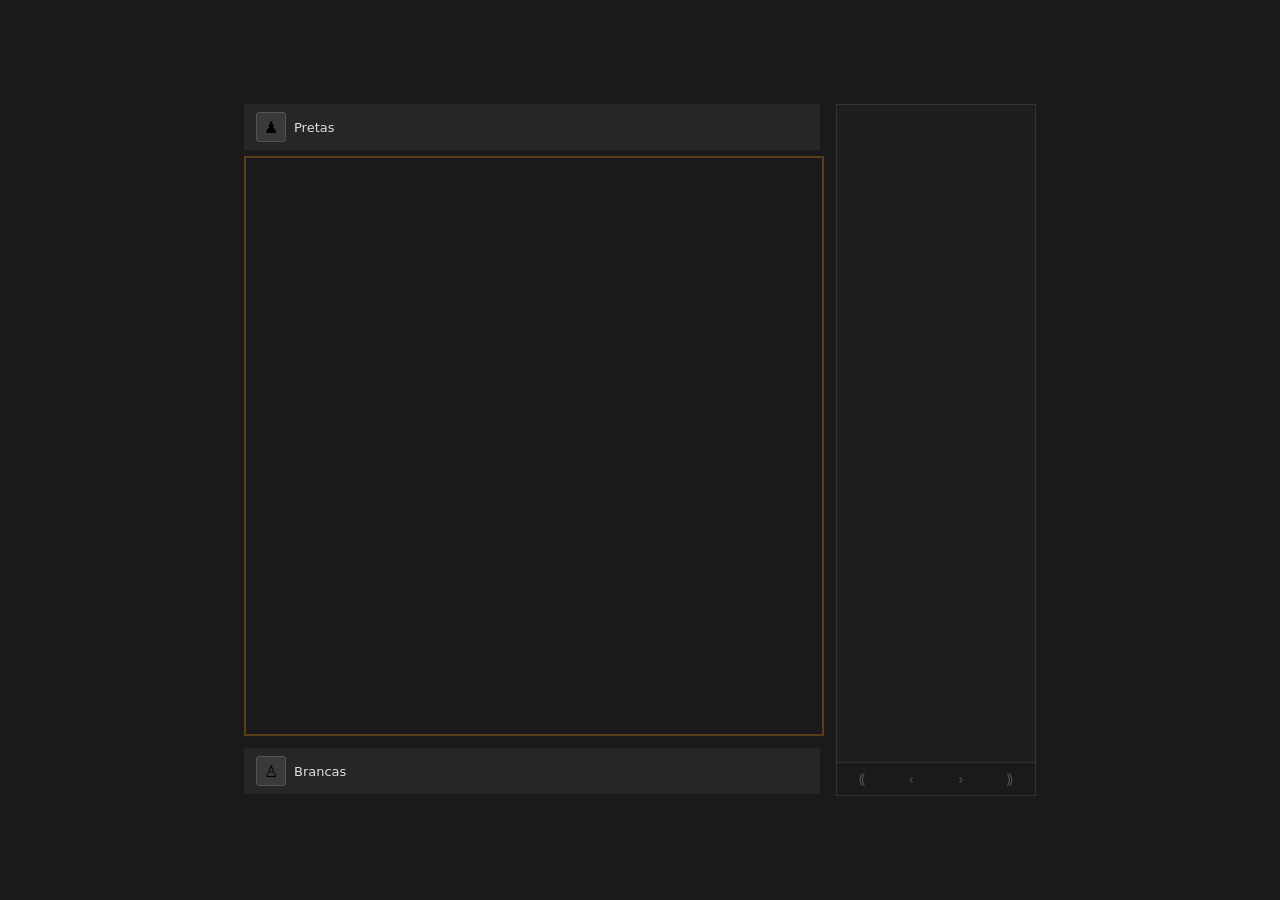
<file: index.html>
<!doctype html>
<html lang="pt-BR">
    <head>
        <meta charset="UTF-8" />
        <meta name="viewport" content="width=device-width, initial-scale=1.0" />

        <title>Jester's Chess</title>
        <link rel="stylesheet" href="css/style.css" />
        <link rel="stylesheet" href="css/welcome-chat.css" />
        <link
            rel="shortcut icon"
            href="img/w/jester_icon.png"
            type="image/x-icon"
        />
    </head>

    <body>
        <div id="app">
            <!-- layout principal: tabuleiro + painel lateral -->
            <div id="chess-layout">
                <!-- coluna central: jogador preto / tabuleiro / jogador branco -->
                <div id="board-column">
                    <!-- strip do jogador preto (topo) -->
                    <div class="player-strip" id="strip-black">
                        <div class="player-avatar" id="avatar-black">♟</div>
                        <span class="player-name" id="name-black">Pretas</span>
                        <div class="captured-pieces" id="captured-black"></div>
                        <span class="material-diff" id="diff-black"></span>
                    </div>

                    <!-- wrapper tabuleiro + canvas (seu código original) -->
                    <div id="board-wrapper">
                        <div id="coords-rank"></div>
                        <div id="board"></div>
                        <canvas
                            id="arrow-canvas"
                            width="576"
                            height="576"
                        ></canvas>
                    </div>
                    <div id="coords-file"></div>

                    <!-- strip do jogador branco (base) -->
                    <div class="player-strip" id="strip-white">
                        <div class="player-avatar" id="avatar-white">♙</div>
                        <span class="player-name" id="name-white">Brancas</span>
                        <div class="captured-pieces" id="captured-white"></div>
                        <span class="material-diff" id="diff-white"></span>
                    </div>
                </div>

                <!-- painel lateral de lances -->
                <div id="move-panel">
                    <div class="move-panel-header">Lances</div>
                    <div id="move-list"></div>
                    <div class="move-nav">
                        <button class="nav-btn" id="nav-start" title="Início">
                            ⟪
                        </button>
                        <button class="nav-btn" id="nav-prev" title="Anterior">
                            ‹
                        </button>
                        <button class="nav-btn" id="nav-next" title="Próximo">
                            ›
                        </button>
                        <button class="nav-btn" id="nav-end" title="Fim">
                            ⟫
                        </button>
                    </div>
                </div>
            </div>
        </div>

        <script src="js/Database/new_config.js"></script>

        <script src="js/Chuck/Datas/chat_bot.js"></script>
        <script src="js/Database/global_functions.js"></script>
        <script src="js/Database/UI_functions.js"></script>

        <script src="js/Code/operation_moves.js"></script>
        <script src="js/Code/set_combat.js"></script>
        <script src="js/Code/check.js"></script>
        <script src="js/Code/pin.js"></script>
        <script src="js/Code/promotion.js"></script>
        <script src="js/Code/castling.js"></script>
        <script src="js/Code/illegal.js"></script>
        <script src="js/Code/memory_moves.js"></script>
        <script src="js/Code/joke.js"></script>
        <script src="js/Code/draw.js"></script>

        <script src="js/Code/move_execute.js"></script>
        <script src="js/Code/move_pieces.js"></script>

        <script src="js/Chuck/Func/plazas_default.js"></script>
        <script src="js/Chuck/Datas/data.js"></script>
        <script src="js/Chuck/Datas/alphas.js"></script>
        <script src="js/Chuck/Func/estatistics.js"></script>
        <script src="js/Chuck/Func/methods.js"></script>
        <script src="js/Chuck/Func/scores.js"></script>
        <script src="js/Chuck/brain.js"></script>

        <script src="js/UI/events.js"></script>
        <script src="js/UI/draw.js"></script>
        <script src="js/UI/interface.js"></script>
        <script src="js/UI/interactions.js"></script>
        <script src="js/UI/move_log.js"></script>

        <script src="js/UI/welcome_chat.js"></script>

        <script>
            // =========================
            //INICIALIZAÇÃO FINAL
            //=========================
            renderBoard()

            // 1. Exibe o modal de boas-vindas ANTES de qualquer coisa.
            showWelcomeModal().then(({ playerName, opponentName, mode }) => {
                // 3. Configura times (mantém sua lógica original)

                if (mode === 'ai') {
                    const [PLAYER, CHUCK] = set_RandomTeamsAI()
                    PLAYING_WITH_CHUCKMATT = true
                    setPlayerInfo(
                        PLAYER,
                        playerName,
                        UI.imgs.player[PLAYER == 'white' ? 'w' : 'b'],
                    )

                    // 2. Inicializa as abas do painel (Lances | Chat)
                    initPanelTabs(
                        playerName,
                        UI.imgs.player[PLAYER == 'white' ? 'w' : 'b'],
                    )

                    setPlayerInfo(
                        CHUCK,
                        'ChuckMatt (AI)',
                        'img/ChuckMattIcon_beta.png',
                    )
                } else {
                    // modo local: usa os dois nomes nos strips */
                    const chatTab = document.querySelector(
                        '.panel-tab[data-tab="chat"]',
                    )
                    if (chatTab) {
                        chatTab.style.opacity = '0.3'
                        chatTab.style.pointerEvents = 'none'
                        chatTab.title = 'Chat indisponível no modo local'
                    }
                    document
                        .querySelector('.panel-tab[data-tab="moves"]')
                        ?.click()
                    setPlayerInfo('white', playerName, UI.imgs.player.w)
                    setPlayerInfo('black', opponentName, UI.imgs.player.b)
                }

                // 4. Renderiza o tabuleiro
                renderBoard()
                UI.dom.ctx.fillStyle = 'red'
                UI.dom.ctx.fillRect(100, 100, 100, 100)
                UI.audio.sounds.start.play()
                drawArrows()

                set_initial_team()
                set_initial_combat()
                // console.clear()

                // 5. Mensagens de boas-vindas no chat */
                if (mode === 'ai') {
                    setTimeout(() => {
                        sendBotMessage(get_randomMessage(INICIATE_CHAT_BOT))
                    }, 600)
                }

                // 6. Jogada da IA (apenas no modo AI) */
                if (mode === 'ai' && PLAY_TURN.chuck == TURN) {
                    setTimeout(() => {
                        SET_ChuckMatt_Move()
                    }, 1000)
                }
                setTurn(TURN)
                Set_MemoryMovesTEAM(TURN)
            })

            // Bot envia mensagem:
            //sendBotMessage('Xeque! ♞');

            // Sistema envia como jogador:
            //sendPlayerMessage('Jogada registrada.');
        </script>
    </body>
</html>
</file>
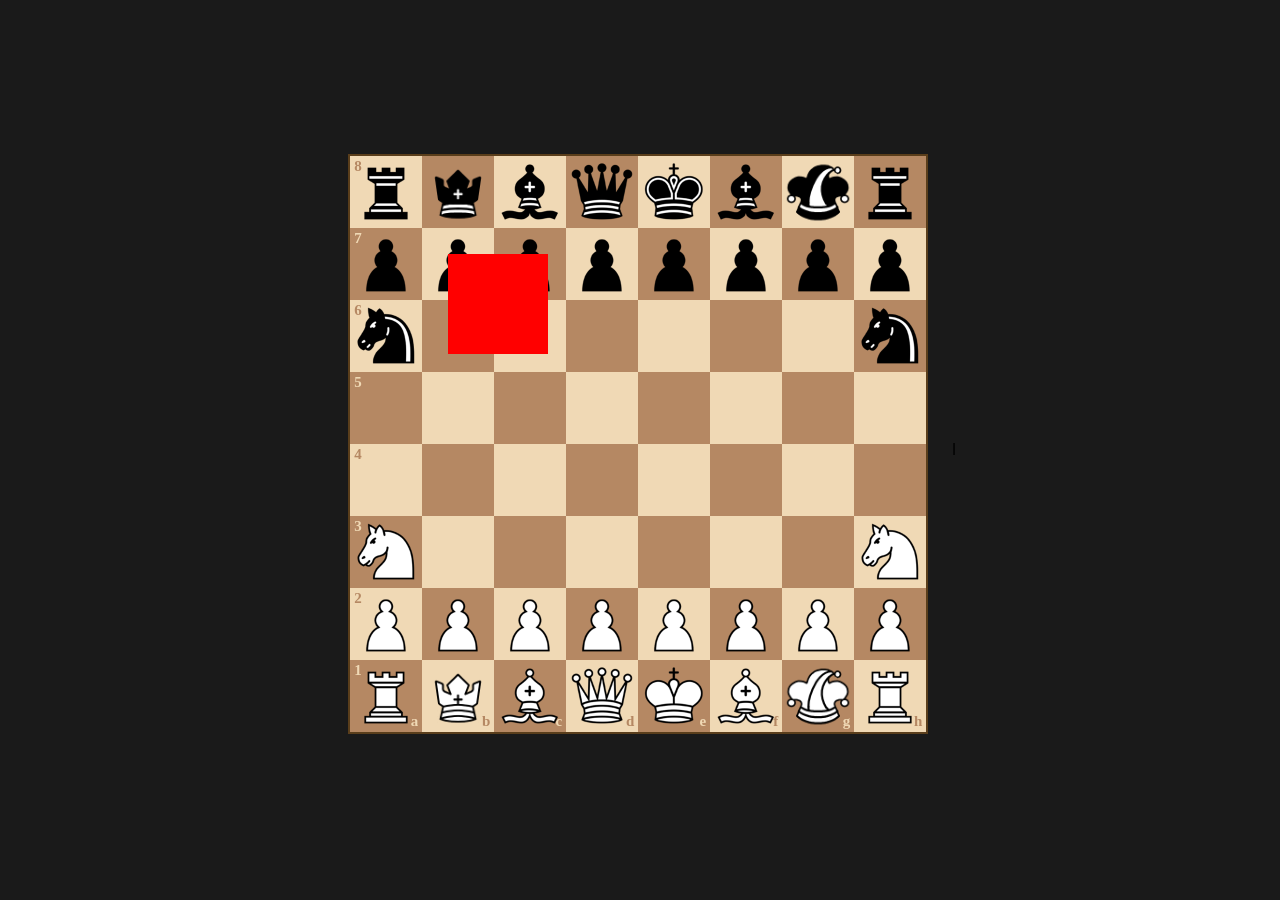
<file: chess_base.html>
<!DOCTYPE html>
<html lang="pt-BR">
<head>
<meta charset="UTF-8">
<meta name="viewport" content="width=device-width, initial-scale=1.0">

<title>Jester's Chess 1.12</title>
<link rel="stylesheet" href="css/style.css">
<link rel="shortcut icon" href="img/w/wk.png" type="image/x-icon">
</head>

<body>
<div id="app">

  <!-- wrapper que junta tabuleiro + canvas -->
  <div id="board-wrapper">

    <!-- coordenadas laterais (1-8) -->
    <div id="coords-rank"></div>

    <!-- tabuleiro principal -->
    <div id="board"></div>

    <!-- canvas onde as setas são desenhadas -->
    <canvas id="arrow-canvas" width="576" height="576"></canvas>
  </div>

  <!-- coordenadas inferiores (a-h) -->
  <div id="coords-file"></div>
</div>

<script src="js/Database/config.js"></script>
<script src="js/Database/utilitaries_functions.js"></script>

<script src="js/Code/operation_moves.js"></script>
l
<script src="js/Code/set_combat.js"></script>
<script src="js/Code/check.js"></script>
<script src="js/Code/promotion.js"></script>
<script src="js/Code/castling.js"></script>
<script src="js/Code/illegal.js"></script>

<script src="js/Code/move_pieces.js"></script>

<script src="js/UI/events.js"></script>
<script src="js/UI/draw.js"></script>
<script src="js/UI/interface.js"></script>
<script src="js/UI/interactions.js"></script>

<script>

/* =========================
   INICIALIZAÇÃO FINAL
   ========================= */
/* elementos DOM principais */
renderBoard();
ctx.fillStyle = "red";
ctx.fillRect(100,100,100,100);
start.play();
drawArrows();

set_initial_team();
set_initial_combat();
console.clear()

</script>
</body>
</html>
</file>
<file: css/style.css>
/* =========================
     RESET GLOBAL
     Remove margens/padding e impede seleção de texto
     ========================= */
  * { margin: 0; padding: 0; box-sizing: border-box; user-select: none; }

  /* =========================
     FUNDO E CENTRALIZAÇÃO
     Centraliza o app na tela com fundo escuro estilo "arena de tabuleiro"
     ========================= */
  body {
    background: #1a1a1a;
    display: flex;
    justify-content: center;
    align-items: center;
    min-height: 100vh;
    font-family: sans-serif;
  }

  /* =========================
     CONTAINER PRINCIPAL
     Empilha tabuleiro + coordenadas + infos
     ========================= */
  #app {
    display: flex;
    flex-direction: column;
    align-items: center;
    gap: 12px;
    padding: 24px;
  }

  /* =========================
     WRAPPER DO TABULEIRO
     Permite overlay do canvas (setas)
     ========================= */
  #board-wrapper { position: relative; }

  /* =========================
     TABULEIRO 8x8 EM GRID
     Cada casa tem 72x72px
     ========================= */
  #board {
    display: grid;
    grid-template-columns: repeat(8, 72px);
    grid-template-rows: repeat(8, 72px);
    border: 2px solid #5a3e1b;
  }

  /* =========================
     CADA CASA DO TABULEIRO
     ========================= */
  .sq {
    width: 72px;
    height: 72px;
    position: relative;
    cursor: default;
  }

  /* Casas claras e escuras alternadas */
  .sq.light { background: #f0d9b5; }
  .sq.dark  { background: #b58863; }

  .coord-inside {
  position: absolute;
  font-size: 15px;
  font-weight: bold;
  pointer-events: none;
  font-family: Calibri;
}

  .coord-inside.file {
  bottom: 2px;
  right: 4px;
}

.coord-inside.rank {
  top: 2px;
  left: 4px;
}

  /* Destaque vermelho (marcações temporárias) */
  .sq.highlight-yellow {
    position: relative;
  }
  
  .sq.highlight-yellow::before {
    content: '';
    
    position: absolute;
    inset: 0;
    
    background: rgba(255, 227, 89, 0.569);
    
    /* pointer-events: none; */
  }
  
  .sq.highlight-red {
    position: relative;
  }
  .sq.highlight-red::before {
  content: '';

  position: absolute;
  inset: 0;

  background: rgba(255, 89, 89, 0.569);

  /* pointer-events: none; */
}

  /* =========================
     PEÇAS DE XADREZ
     ========================= */
  .sq .piece {
    position: absolute;
    inset: 1px;
  width: calc(100% - 2px);
  height: calc(100% - 2px);

  object-fit: contain;

  cursor: grab;
    z-index: 2;
  }

  .sq .piece:active { cursor: grabbing; }

  /* =========================
     COORDENADAS (colunas a-h)
     ========================= */
  #coords-file {
    display: flex;

  }

  .coord-file {
    width: 72px;
    text-align: center;
    font-size: 12px;
    color: #aaa;
  }

  /* =========================
     COORDENADAS (linhas 1-8)
     Lado esquerdo do tabuleiro
     ========================= */
  #coords-rank {
    position: absolute;
    left: -18px;
    top: 0;
    display: flex;
    flex-direction: column;
  }

  .coord-rank {
    height: 72px;
    display: flex;
    align-items: center;
    font-size: 12px;
    color: #aaa;
  }

  /* =========================
     CANVAS DE SETAS
     Fica por cima do tabuleiro
     ========================= */
  #arrow-canvas {
    position: absolute;
    top: 0;
    left: 0;
    pointer-events: none; /* não bloqueia clicks no tabuleiro */
    z-index: 3;
  }

  /* Texto de ajuda inferior */
  #info {
    font-size: 12px;
    color: #666;
    margin-top: 4px;
  }



  .sq.sq-checkmate {
    position: relative;
  }
  
  .sq.sq-checkmate::after {
    content: '';
    
    position: absolute;
    inset: 0;
    
    background: rgba(255, 89, 89, 0.569);
    
    pointer-events: none;

    z-index: 5;
  }

  .sq.sq-winner {
    position: relative;
  }
  
  .sq.sq-winner::after {
    content: '';
    
    position: absolute;
    inset: 0;
    
    background: rgba(29, 131, 46, 0.569);
    
    pointer-events: none;

    z-index: 5;
  }

  .sq.sq-try {
    position: relative;
  }
  
  .sq.sq-try::after {
    content: '';
    
    position: absolute;
    inset: 0;
    
    background: rgba(46, 46, 46, 0.569);
    
    pointer-events: none;

    z-index: 5;
  }

.king-badge {
  position: absolute;
  top: -14px; left: 50%; transform: translateY(30%);
  white-space: nowrap;
  font-size: 11px; font-weight: 700;
  padding: 2px 7px;
  border-radius: 20px;
  z-index: 20;
  pointer-events: none;
  box-shadow: 0 2px 6px rgba(0,0,0,0.45);

  opacity: 0;
  animation: fadeIn .15s ease-in-out forwards;
}

.badge-checkmate { background: #fff; color: #c8302a; border: 2px solid #fff; font-weight: bold; font-size:small; font-family: system-ui, -apple-system, BlinkMacSystemFont, 'Segoe UI', Roboto, Oxygen, Ubuntu, Cantarell, 'Open Sans', 'Helvetica Neue', sans-serif; }
.badge-winner    { background: #fff; color: #5a9e44; border: 2px solid #fff; font-weight: bold; font-size:small; font-family: system-ui, -apple-system, BlinkMacSystemFont, 'Segoe UI', Roboto, Oxygen, Ubuntu, Cantarell, 'Open Sans', 'Helvetica Neue', sans-serif; }
.badge-try    { background: #fff; color: #585858; border: 2px solid #fff; font-weight: bold; font-size:small; font-family: system-ui, -apple-system, BlinkMacSystemFont, 'Segoe UI', Roboto, Oxygen, Ubuntu, Cantarell, 'Open Sans', 'Helvetica Neue', sans-serif; }

.king-icon-icon-winner {
  position: absolute;
  width: 22px; height: 22px;
  width: calc(100% - 6px);
  height: calc(100%);
  animation:reverse;
  transition: .2s;
  
  object-fit: contain;
  display: flex; align-items: center; justify-content: center;
  z-index: 6;
  pointer-events: none;
  opacity: 0;
  animation: fadeIn .15s ease-in-out forwards;
}

.king-icon-icon-try {
  position: absolute;
  width: 22px; height: 22px;
  width: calc(100% - 6px);
  height: calc(100%);
  animation:reverse;
  transition: .2s;
  
  object-fit: contain;
  display: flex; align-items: center; justify-content: center;
  z-index: 6;
  pointer-events: none;
  opacity: 0;
  animation: fadeIn .15s ease-in-out forwards;
}

.king-icon-icon-checkmate {
  position: absolute;
  width: 22px; height: 22px;
  width: calc(100% - 6px);
  height: calc(100%);
  animation:reverse;
  transition: .2s;
  
  object-fit: contain;
  display: flex; align-items: center; justify-content: center;
  z-index: 6;
  pointer-events: none;
  opacity: 0;
  animation: fadeInCheckMate .15s ease-in-out forwards;
  transform: rotate(270deg);
}

/* Define o roteiro da animação */
@keyframes fadeInCheckMate {
  from {
    opacity: 0;
    
    transform: rotate(270deg);; /* Move o elemento um pouco para baixo inicialmente */
  }
  to {
    opacity: 1;
    transform: rotate(270deg);; /* Volta para a posição original */
  }
}

/* Define o roteiro da animação */
@keyframes fadeIn {
  from {
    opacity: 0;
    
  }
  to {
    opacity: 1;
  }
}

@keyframes jester-spin-and-shake {
  0%, 100% {
    transform: translateY(0px) scale(1.0);
  }

  25% {
    transform: translateY(-3px);
  }

  50% {
    transform: translateY(3px);
  }

  75% {
    transform: translateY(-2px) scale(1.01);
  }
}

.jester-endgame {
  animation: jester-spin-and-shake .15s linear infinite;
  transform-origin: center;
}

/* =========================
   MOVIMENTOS POSSÍVEIS
   ========================= */

.sq.move-circle::after {
  content: '';

  position: absolute;

  width: 20px;
  height: 20px;

  border-radius: 50%;

  background: rgba(80, 80, 80, 0.35);

  top: 50%;
  left: 50%;

  transform: translate(-50%, -50%);

  /* pointer-events: none; */

  z-index: 100;

  cursor: pointer;
}

.sq.move-circle {
  cursor: pointer;
}

.sq.move-ring {
  cursor: pointer;
}

.sq.move-ring::after {
  content: '';

  position: absolute;

  inset: 6px;

  border-radius: 50%;

  border: 6px solid rgba(80, 80, 80, 0.35);

  /* pointer-events: none; */

  z-index: 100;

}

.sq.flash-illegal::after {
  content: '';
  position: absolute;
  inset: 0;
  background: rgba(255, 50, 50, 0.55);
  pointer-events: none;
  /* z-index: 10; */
animation: illegalFlash .8s steps(1) forwards;
}

@keyframes illegalFlash {
  0%  { opacity: 1; }
  20%   { opacity: 0; }
  40%  { opacity: 1; }
  60%  { opacity: 0; }
  80%  { opacity: 1; }
  100% { opacity: 0; }
} 

.shake-soft {
    animation: shakeSoft 0.1s infinite;
}

@keyframes shakeSoft {
    0%, 100% { transform: translateX(0); }
    25% { transform: translateX(-1px); transform: translateY(-1px); }
    75% { transform: translateX(1px); }
}

.spin {
    animation: spinJester 0.3s ease-in-out;
    transform-origin: center;
}

@keyframes spinJester {
    0%   { transform: rotate(0deg); }
    100% { transform: rotate(360deg); }
}

@keyframes victory-bounce {
  0%, 100% {
    transform: translateY(0);
  }
  25% {
    transform: translateY(-6px);
  }
  50% {
    transform: translateY(0);
  }
  75% {
    transform: translateY(-3px);
  }
}

.victory {
  animation: victory-bounce 0.6s ease-in-out infinite;
}

@keyframes king-defeat {
  0% {
    transform: rotate(0deg) scale(1);
  }

  /* 2 rotações rápidas */
  30% {
    transform: rotate(720deg) scale(1);
  }

  60% {
    transform: rotate(720deg) scale(1);
  }

  90% {
    transform: rotate(720deg) scale(1);
  }

  /* pulso de “vida indo embora” */
  95% {
    transform: rotate(740deg) scale(1.2)
  }

  /* estado final derrotado */
  100% {
    transform: rotate(740deg) scale(1)
  }
}

.king-defeat {
  animation: king-defeat 0.9s ease-in-out forwards;
  transform-origin: center;
}

@keyframes king-dead-twitch {
  0%, 90%, 100% {
    transform: rotate(740deg) scale(1);
  }

  92% {
    transform: rotate(744deg) scale(1);
  }

  94% {
    transform: rotate(736deg) scale(1);
  }

  96% {
    transform: rotate(742deg) scale(1);
  }

  98% {
    transform: rotate(740deg) scale(1);
  }
}

.king-dead-twitch {
  animation: king-dead-twitch 4s infinite;
}

/* ── chess layout wrapper ── */
#chess-layout {
  display: flex;
  gap: 12px;
  align-items: flex-start;
}

#board-column {
  display: flex;
  flex-direction: column;
  gap: 6px;
}

/* ── player strips ── */
.player-strip {
  display: flex;
  align-items: center;
  gap: 8px;
  padding: 6px 10px;
  background: #262626;
  /* border-radius: 8px; */
  border: 0.5px solid #333;
  height: 46px;
  width: 576px; /* mesma largura do tabuleiro */
  box-sizing: border-box;
}

.player-avatar {
  width: 30px;
  height: 30px;
  border-radius: 10%;
  background: #3a3a3a;
  border: 1.5px solid #555;
  display: flex;
  align-items: center;
  justify-content: center;
  font-size: 16px;
  flex-shrink: 0;
  overflow: hidden;
}

.player-avatar img {
  width: 100%;
  height: 100%;
  object-fit: cover;
  border-radius: 10%;
}

.player-name {
  font-size: 13px;
  font-family: system-ui, -apple-system, BlinkMacSystemFont, 'Segoe UI', Roboto, Oxygen, Ubuntu, Cantarell, 'Open Sans', 'Helvetica Neue', sans-serif;
  font-weight: 500;
  color: #e0e0e0;
  min-width: 80px;
      transition:
        color 0.4s ease,
        text-shadow 0.4s ease,
        transform 0.3s ease;
}

.captured-pieces {
  display: flex;
  flex-wrap: wrap;
  gap: 2px;
  align-items: center;
  flex: 1;
}

.captured-pieces img {
  width: 20px;
  height: 20px;
  object-fit: contain;
  opacity: 0.85;
}

/* fallback se não tiver imagem */
.captured-pieces .cap-char {
  font-size: 16px;
  line-height: 1;
}

.material-diff {
  font-size: 12px;
  color: #aaa;
  font-weight: 500;
  min-width: 20px;
  text-align: right;
}

/* ── move list panel ── */
#move-panel {
  width: 200px;
  background: #1e1e1e;
  border: 0.5px solid #333;
  /* border-radius: 8px; */
  display: flex;
  flex-direction: column;
  overflow: hidden;
  flex-shrink: 0;
  /* altura = tabuleiro + 2 strips + gaps */
  height: calc(576px + 46px + 46px + 12px + 12px);
}

.move-panel-header {
  padding: 10px 12px;
  font-size: 11px;
  font-weight: bold;
  color: #666;
  text-transform: uppercase;
  font-family: system-ui, -apple-system, BlinkMacSystemFont, 'Segoe UI', Roboto, Oxygen, Ubuntu, Cantarell, 'Open Sans', 'Helvetica Neue', sans-serif;
  letter-spacing: .07em;
  border-bottom: 0.5px solid #2e2e2e;
  background: #1a1a1a;
  flex-shrink: 0;
}

#move-list {
  flex: 1;
  overflow-y: auto;
  padding: 4px 0;
}

#move-list::-webkit-scrollbar { width: 4px; }
#move-list::-webkit-scrollbar-track { background: transparent; }
#move-list::-webkit-scrollbar-thumb { background: #3a3a3a; border-radius: 2px; }

.move-row {
  display: grid;
  grid-template-columns: 26px 1fr 1fr;
}

.move-num {
  font-size: 11px;
  color: #555;
  display: flex;
  align-items: center;
  justify-content: center;
  background: #1a1a1a;
  flex-shrink: 0;
}

.move-cell {
  display: flex;
  align-items: center;
  gap: 5px;
  padding: 5px 6px;
  cursor: pointer;
  border-radius: 4px;
  font-size: 12px;
  color: #ccc;
  transition: background .1s;
}

.move-cell:hover { background: #2a2a2a; color: #fff; }

.move-cell.active {
  background: #e8d5a3;
  color: #000000;
}

.move-icon {
  width: 20px;
  height: 20px;
  flex-shrink: 0;
  display: flex;
  align-items: center;
  justify-content: center;
}

.move-icon img {
  width: 18px;
  height: 18px;
  object-fit: contain;
}

.move-text {
  font-family: system-ui, -apple-system, BlinkMacSystemFont, 'Segoe UI', Roboto, Oxygen, Ubuntu, Cantarell, 'Open Sans', 'Helvetica Neue', sans-serif;
  font-size: 12px;
  white-space: nowrap;
}

/* nav buttons */
.move-nav {
  display: flex;
  border-top: 0.5px solid #2e2e2e;
  background: #1a1a1a;
  flex-shrink: 0;
}

.nav-btn {
  flex: 1;
  padding: 8px 4px;
  background: none;
  border: none;
  color: #555;
  cursor: pointer;
  font-size: 14px;
  display: flex;
  align-items: center;
  justify-content: center;
  transition: color .1s, background .1s;
}

.nav-btn:hover { color: #ccc; background: #222; }
.nav-btn:active { color: #fff; }

.player-strip {
    border: 2px solid transparent;
    /* border-radius: 12px; */
}

.player-name-active {
    font-weight: bold;
    text-transform: uppercase;
    color: #e8d5a3;
    transition: color .1s;

    text-shadow:
        0 0 5px #e8d5a3cc,
        0 0 10px #e8d5a3cc;

    animation: turnPulse 0.4s ease-out;
}

@keyframes turnPulse {
    0% {
        transform: scale(0.9);
        opacity: 0.5;
    }

    70% {
        transform: scale(1.05);
    }

    90% {
      transform: scale(1.01);
    }

    100% {
        transform: scale(1.);
        opacity: 1;
    }
}

/* Classe adicionada quando for a vez do jogador */
.player-strip.active-turn {
    animation: turnBorder 0.6s ease-out forwards;
}

@keyframes turnBorder {
    0% {
        border-image: conic-gradient(
            #e8d5a3 0deg,
            transparent 0deg
        ) 1;
    }

    100% {
        border-image: conic-gradient(
            #e8d5a3 360deg,
            #e8d5a3 360deg
        ) 1;
    }
}
</file>
<file: css/welcome-chat.css>
/* ===================================================
   JESTER'S CHESS — Modal de Boas-vindas + Chat
   Adicionar em: css/style.css  (ou link separado)
   =================================================== */

#welcome-overlay {
  position: fixed;
  inset: 0;
  z-index: 9999;
  display: flex;
  align-items: center;
  justify-content: center;
  background: rgba(0, 0, 0, 0.55);
  backdrop-filter: blur(8px);
  -webkit-backdrop-filter: blur(8px);
  transition: opacity 0.35s ease;
}

#welcome-overlay.hidden {
  opacity: 0;
  pointer-events: none;
}

#welcome-modal {
  background: #1a1a2e;
  border: 1px solid rgba(255, 255, 255, 0.12);
  /* border-radius: 18px; */
  padding: 2.4rem 2.8rem 1rem;
  width: min(420px, 92vw);
  box-shadow: 0 24px 64px rgba(0, 0, 0, 0.6);
  display: flex;
  flex-direction: column;
  align-items: center;
  gap: 1.4rem;
  transform: translateY(0);
  transition: transform 0.35s cubic-bezier(0.34, 1.56, 0.64, 1);
}

#welcome-overlay.hidden #welcome-modal {
  transform: translateY(-24px);
}

#welcome-modal .wm-crown {
  font-size: 2.6rem;
  line-height: 1;
  margin-bottom: -0.4rem;
}

#welcome-modal a {
  font-family: 'Georgia', serif;
  color: rgba(255, 255, 255, 0.38);
  font-size: 0.82rem;
  transition: .18s
}

#welcome-modal a:hover {
  font-family: 'Georgia', serif;
  color: #e8d5a3;
  transform: scale(1.05);
  text-decoration: none;
}

#welcome-modal h1 {
  font-family: 'Georgia', serif;
  font-size: 1.75rem;
  font-weight: 700;
  letter-spacing: 0.08em;
  color: #e8d5a3;
  text-align: center;
  margin: 0;
  text-shadow: 0 2px 12px rgba(232, 213, 163, 0.35);
}

#welcome-modal .wm-subtitle {
  font-size: 0.82rem;
  color: rgba(255, 255, 255, 0.38);
  letter-spacing: 0.16em;
  text-transform: uppercase;
  margin-top: -0.8rem;
}

#welcome-modal .wm-divider {
  width: 100%;
  height: 1px;
  background: linear-gradient(90deg, transparent, rgba(232, 213, 163, 0.3), transparent);
}

#welcome-modal label {
  width: 100%;
  font-size: 0.78rem;
  color: rgba(255, 255, 255, 0.5);
  letter-spacing: 0.1em;
  text-transform: uppercase;
  margin-bottom: -0.8rem;
}

#welcome-modal input[type="text"] {
  width: 100%;
  box-sizing: border-box;
  background: rgba(255, 255, 255, 0.07);
  border: 1px solid rgba(255, 255, 255, 0.18);
  /* border-radius: 10px; */
  padding: 0.7rem 1rem;
  font-size: 1rem;
  color: #fff;
  outline: none;
  transition: border-color 0.2s, box-shadow 0.2s;
}

#welcome-modal input[type="text"]::placeholder {
  color: rgba(255, 255, 255, 0.25);
}

#welcome-modal input[type="text"]:focus {
  border-color: rgba(232, 213, 163, 0.55);
  box-shadow: 0 0 0 3px rgba(232, 213, 163, 0.1);
}

#welcome-modal .wm-buttons {
  width: 100%;
  display: flex;
  flex-direction: column;
  gap: 0.7rem;
}

.wm-btn {
  display: flex;
  align-items: center;
  gap: 0.85rem;
  width: 100%;
  padding: 0.75rem 1.2rem;
  /* border-radius: 12px; */
  border: 1px solid rgba(255, 255, 255, 0.15);
  background: rgba(255, 255, 255, 0.06);
  color: #e8d5a3;
  font-size: 0.95rem;
  font-weight: 600;
  cursor: pointer;
  transition: background 0.18s, border-color 0.18s, transform 0.15s;
  text-align: left;
}

.wm-btn:hover {
  background: rgba(232, 213, 163, 0.12);
  border-color: rgba(232, 213, 163, 0.4);
  transform: translateY(-1px);
}

.wm-btn:active {
  transform: scale(0.98);
}

.wm-btn .btn-icon {
  width: 36px;
  height: 36px;
  border-radius: 8px;
  background: rgba(232, 213, 163, 0.12);
  display: flex;
  align-items: center;
  justify-content: center;
  font-size: 1.3rem;
  flex-shrink: 0;
}

.wm-btn.btn-vs .btn-icon   { background: rgba(100, 180, 255, 0.15); }
.wm-btn.btn-ai .btn-icon   { background: rgba(180, 100, 255, 0.15); }
.wm-btn.btn-online .btn-icon   { background: rgba(180, 100, 255, 0.15)}

.wm-btn.btn-online {
 opacity: 0.3; 
 cursor: default;
 
}

.wm-btn.btn-online:hover {
  opacity: 0.3;
}

.wm-btn .btn-label {
  display: flex;
  flex-direction: column;
  gap: 1px;
}

.wm-btn .btn-label span:last-child {
  font-size: 0.72rem;
  font-weight: 400;
  color: rgba(255, 255, 255, 0.38);
  letter-spacing: 0.02em;
}

.wm-versus-row {
  width: 100%;
  display: flex;
  align-items: center;
  justify-content: space-between;
  gap: 0.6rem;
  background: rgba(255, 255, 255, 0.04);
  border: 1px solid rgba(255, 255, 255, 0.1);
  border-radius: 12px;
  padding: 0.8rem 1rem;
}

.wm-player-badge {
  display: flex;
  flex-direction: column;
  align-items: center;
  gap: 2px;
  flex: 1;
}

.wm-badge-icon {
  font-size: 1.5rem;
  line-height: 1;
}

.wm-badge-name {
  font-size: 0.85rem;
  font-weight: 700;
  color: #e8d5a3;
  max-width: 100px;
  overflow: hidden;
  text-overflow: ellipsis;
  white-space: nowrap;
  text-align: center;
}

.wm-badge-side {
  font-size: 0.68rem;
  color: rgba(255, 255, 255, 0.35);
  letter-spacing: 0.08em;
  text-transform: uppercase;
}

.wm-vs-label {
  font-family: 'Georgia', serif;
  font-size: 1.1rem;
  font-weight: 700;
  color: rgba(255, 255, 255, 0.25);
  flex-shrink: 0;
}

.wm-btn.wm-btn-back {
  color: rgba(255, 255, 255, 0.45);
  border-color: rgba(255, 255, 255, 0.1);
}

.wm-btn.wm-btn-back:hover {
  color: rgba(255, 255, 255, 0.75);
  background: rgba(255, 255, 255, 0.06);
  border-color: rgba(255, 255, 255, 0.2);
}

.wm-btn.wm-btn-back .btn-icon {
  background: rgba(255, 255, 255, 0.07);
  font-size: 1.1rem;
}

.wm-error {
  font-size: 0.78rem;
  color: #ff7e7e;
  min-height: 1em;
  width: 100%;
  margin-top: -0.6rem;
}

/* ===================================================
   PAINEL LATERAL — ABAS (Lances | Chat)
   =================================================== */

/* Substituir / sobrepor o header fixo do move-panel */
#move-panel .move-panel-header {
  display: none; /* substituído pelas abas */
}

.panel-tabs {
  display: flex;
  border-bottom: 1px solid rgba(255, 255, 255, 0.1);
  background: inherit;
  flex-shrink: 0;
}

.panel-tab {
  flex: 1;
  padding: 0.6rem 0;
  text-align: center;
  font-size: 0.82rem;
  font-weight: 600;
  letter-spacing: 0.06em;
  text-transform: uppercase;
  color: rgba(255, 255, 255, 0.38);
  cursor: pointer;
  border-bottom: 2px solid transparent;
  transition: color 0.2s, border-color 0.2s;
  user-select: none;
}

.panel-tab.active {
  color: #e8d5a3;
  border-bottom-color: #e8d5a3;
}

.panel-tab-content {
  display: none;
  flex-direction: column;
  flex: 1;
  min-height: 0;
  overflow: hidden;
}

.panel-tab-content.active {
  display: flex;
}

/* Nenhuma mudança na lógica — só envolto no .panel-tab-content */

#chat-messages {
  flex: 1;
  overflow-y: auto;
  padding: 0.6rem 0.7rem;
  display: flex;
  flex-direction: column;
  gap: 0.65rem;
  scrollbar-width: thin;
  scrollbar-color: rgba(255,255,255,0.15) transparent;
}

#chat-messages::-webkit-scrollbar { width: 4px; }
#chat-messages::-webkit-scrollbar-thumb { background: rgba(255,255,255,0.15); border-radius: 2px; }

/* Bolha de mensagem */
.chat-msg {
  display: flex;
  gap: 0.55rem;
  align-items: flex-start;
}

.chat-msg.msg-self {
  flex-direction: row-reverse;
}

.chat-avatar {
  width: 30px;
  height: 30px;
  border-radius: 50%;
  object-fit: cover;
  flex-shrink: 0;
  border: 1px solid rgba(255,255,255,0.15);
}

.chat-avatar-fallback {
  width: 30px;
  height: 30px;
  border-radius: 50%;
  background: rgba(232, 213, 163, 0.2);
  color: #e8d5a3;
  font-size: 0.85rem;
  font-weight: 700;
  display: flex;
  align-items: center;
  justify-content: center;
  flex-shrink: 0;
  border: 1px solid rgba(232, 213, 163, 0.25);
}

.chat-bubble-wrap {
  display: flex;
  flex-direction: column;
  gap: 2px;
  max-width: 78%;
}

.msg-self .chat-bubble-wrap {
  align-items: flex-end;
}

.chat-meta {
  display: flex;
  gap: 0.4rem;
  align-items: baseline;
}

.chat-name {
  font-size: 0.72rem;
  font-weight: 700;
  color: #e8d5a3;
}

.chat-time {
  font-size: 0.65rem;
  color: rgba(255,255,255,0.28);
}

.chat-bubble {
  background: rgba(255,255,255,0.08);
  border: 1px solid rgba(255,255,255,0.1);
  border-radius: 12px;
  border-top-left-radius: 3px;
  padding: 0.45rem 0.75rem;
  font-size: 0.82rem;
  color: rgba(255,255,255,0.9);
  line-height: 1.45;
  word-break: break-word;
}

.msg-self .chat-bubble {
  background: rgba(232, 213, 163, 0.14);
  border-color: rgba(232, 213, 163, 0.22);
  border-radius: 12px;
  border-top-right-radius: 3px;
}

/* Bot: cor diferente */
.chat-msg.msg-bot .chat-bubble {
  background: rgba(150, 100, 255, 0.1);
  border-color: rgba(150, 100, 255, 0.22);
}

.chat-input-area {
  display: flex;
  gap: 0.4rem;
  padding: 0.5rem 0.6rem;
  border-top: 1px solid rgba(255,255,255,0.08);
  flex-shrink: 0;
}

.chat-input-area input[type="text"] {
  flex: 1;
  background: rgba(255,255,255,0.07);
  border: 1px solid rgba(255,255,255,0.14);
  border-radius: 8px;
  padding: 0.45rem 0.7rem;
  font-size: 0.82rem;
  color: #fff;
  outline: none;
  transition: border-color 0.2s;
}

.chat-input-area input[type="text"]::placeholder {
  color: rgba(255,255,255,0.25);
}

.chat-input-area input[type="text"]:focus {
  border-color: rgba(232, 213, 163, 0.4);
}

.chat-send-btn {
  background: rgba(232, 213, 163, 0.15);
  border: 1px solid rgba(232, 213, 163, 0.3);
  border-radius: 8px;
  color: #e8d5a3;
  padding: 0 0.7rem;
  font-size: 1rem;
  cursor: pointer;
  transition: background 0.18s, transform 0.12s;
  display: flex;
  align-items: center;
  justify-content: center;
}

.chat-send-btn:hover  { background: rgba(232, 213, 163, 0.25); }
.chat-send-btn:active { transform: scale(0.93); }
</file>
